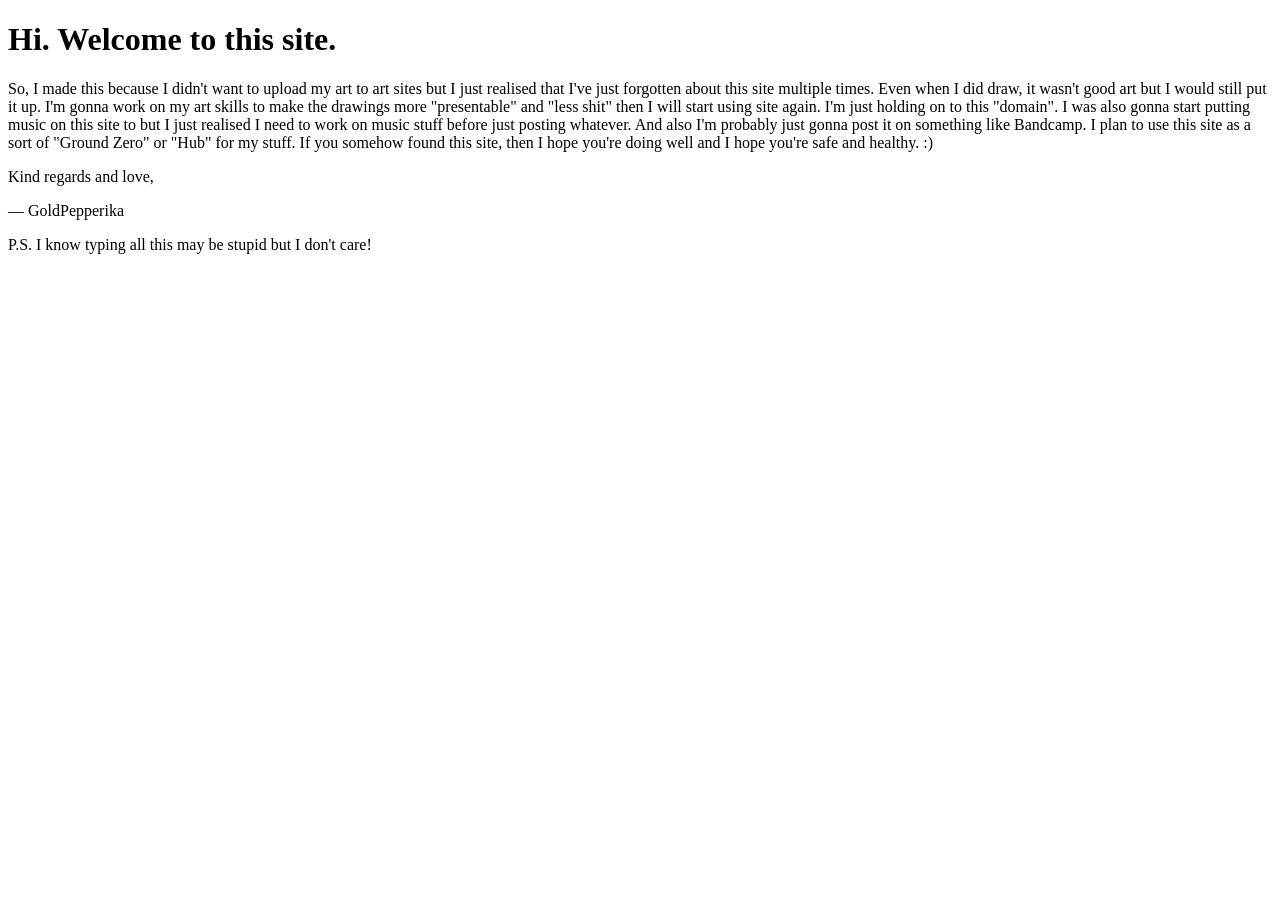
<file: index.html>
<!DOCTYPE html>
<html lang="en">
    <head>
        <meta charset="UTF-8">
        <meta name="viewport" content="width=device-width, initial-scale=1.0">
        <title>GoldPepperika's Website</title>
    </head>
    <body>
        <h1>Hi. Welcome to this site.</h1>
        <p>So, I made this because I didn't want to upload my art to art sites but I just realised that I've just forgotten about this site multiple times. 
            Even when I did draw, it wasn't good art but I would still put it up. I'm gonna work on my art skills to make the drawings more "presentable" 
            and "less shit" then I will start using site again. I'm just holding on to this "domain". I was also gonna start putting music on this site to 
            but I just realised I need to work on music stuff before just posting whatever. And also I'm probably just gonna post it on something like 
            Bandcamp. I plan to use this site as a sort of "Ground Zero" or "Hub" for my stuff. If you somehow found this site, then I hope you're doing 
            well and I hope you're safe and healthy. :)
        </p>
        <p>Kind regards and love,</p>
        <p>― GoldPepperika</p>
        <p>P.S. I know typing all this may be stupid but I don't care!</p>
    </body>
</html>
</file>
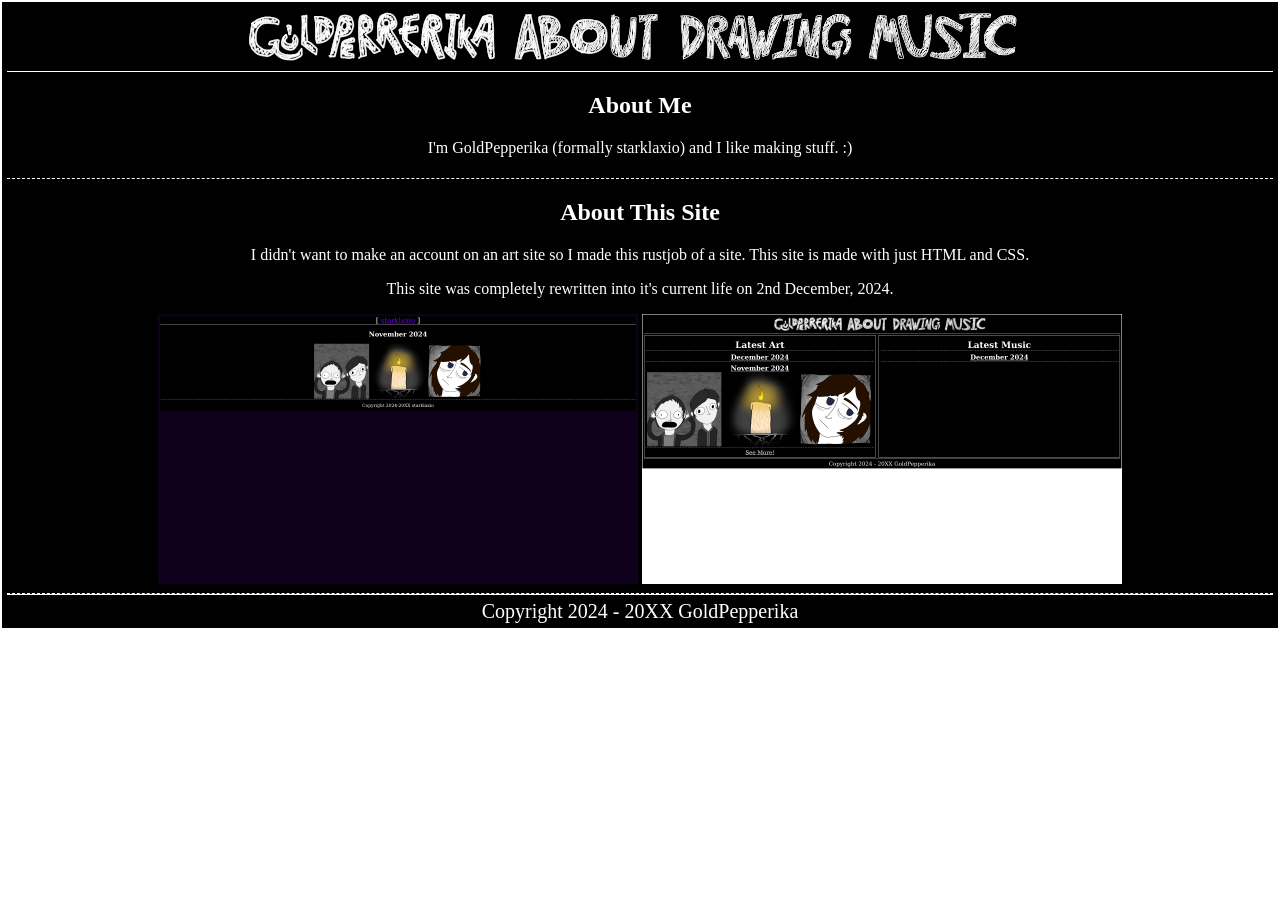
<file: about.html>
<!DOCTYPE html>
<html lang="en">
    <head>
        <meta charset="UTF-8">
        <meta name="viewport" content="width=device-width, initial-scale=1.0">
        <link rel="stylesheet" href="https://goldpepperika.github.io/style.css">
        <link rel="icon" href="https://goldpepperika.github.io/siteimages/Favicon.ico">
        <title>About | GoldPepperika's Website</title>
    </head>
    <body>
        <header>
            <ul>
                <li><a href="https://goldpepperika.github.io/index.html"><img src="siteimages/Index.png" title="GoldPepperika (Index/Home Page)" style="max-width: 100%;"></a></li>
                <li><a href="https://goldpepperika.github.io/about.html"><img src="siteimages/About.png" title="About me and this site"></a></li>
                <li><a href="https://goldpepperika.github.io/drawings.html"><img src="siteimages/Drawings.png" title="Drawings"></a></li>
                <li><a href="https://goldpepperika.github.io/music.html"><img src="siteimages/Music.png" title="Music"></a></li>
            </ul>
        </header>
        <main>
            <div class="fullpageclassthing">
                <section>
                    <h1>About Me</h1>
                    <p>I'm GoldPepperika (formally starklaxio) and I like making stuff. :)</p>
                </section>
                <section>
                    <h1>About This Site</h1>
                    <p>I didn't want to make an account on an art site so I made this rustjob of a site. This site is made with just HTML and CSS.</p>
                    <p>This site was completely rewritten into it's current life on 2nd December, 2024.</p>
                    <img src="siteimages/WebsiteV1.png" title="GoldPepperika's Website Version 1 (4th November, 2024 - 2nd December, 2024); Like I said I was formally starklaxio!">
                    <img src="siteimages/WebsiteV2.png" title="GoldPepperika's Website Version 2 (2nd December, 2024 - Present)">
                </section>
            </div>
        </main>
        <footer>
            <p>Copyright 2024 - 20XX GoldPepperika</p>
        </footer>
    </body>
</html>
</file>
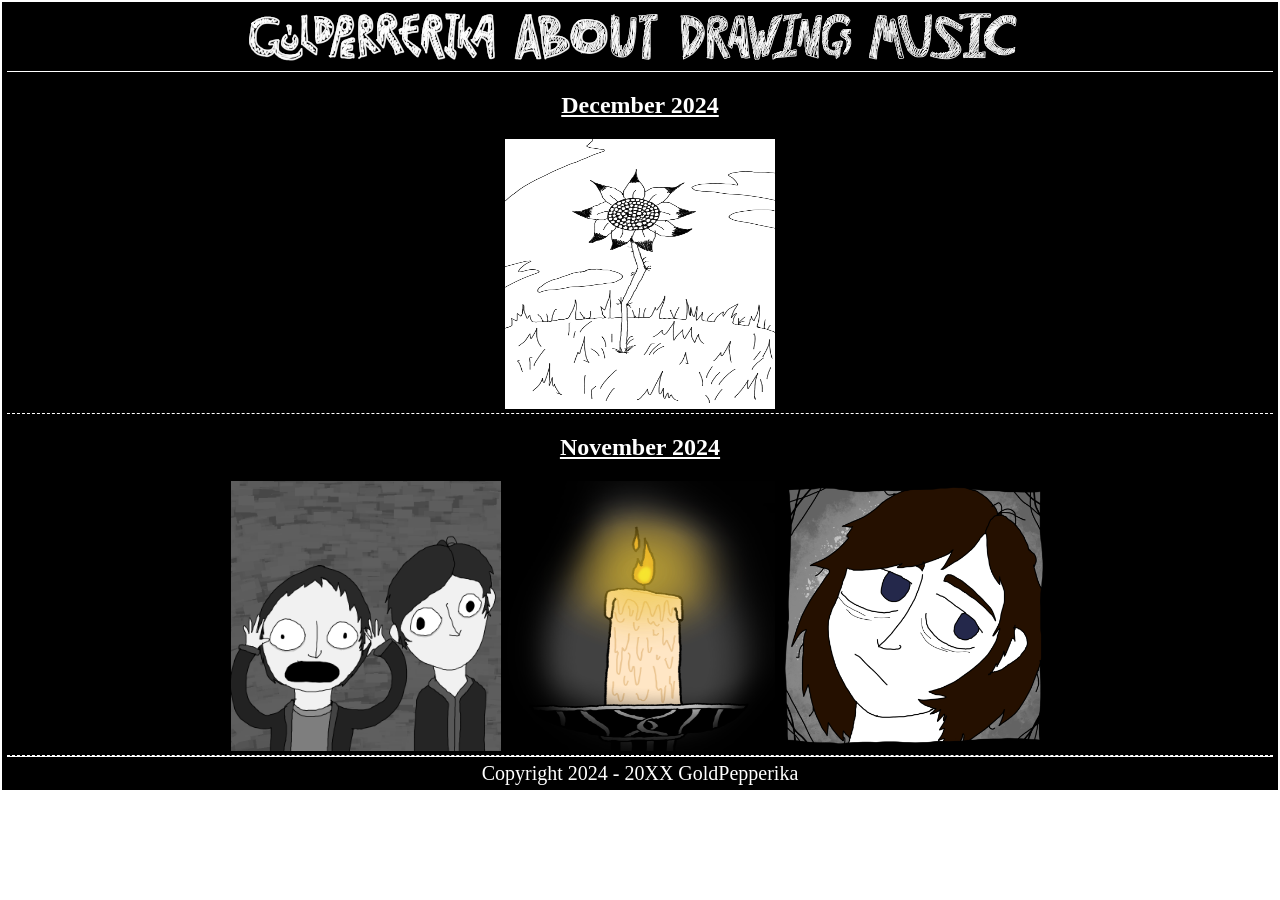
<file: drawings.html>
<!DOCTYPE html>
<html lang="en">
    <head>
        <meta charset="UTF-8">
        <meta name="viewport" content="width=device-width, initial-scale=1.0">
        <link rel="stylesheet" href="https://goldpepperika.github.io/style.css">
        <link rel="icon" href="https://goldpepperika.github.io/siteimages/Favicon.ico">
        <title>Drawings | GoldPepperika's Website</title>
    </head>
    <body>
        <header>
            <ul>
                <li><a href="https://goldpepperika.github.io/index.html"><img src="siteimages/Index.png" title="GoldPepperika (Index/Home Page)" style="max-width: 100%;"></a></li>
                <li><a href="https://goldpepperika.github.io/about.html"><img src="siteimages/About.png" title="About me and this site"></a></li>
                <li><a href="https://goldpepperika.github.io/drawings.html"><img src="siteimages/Drawings.png" title="Drawings"></a></li>
                <li><a href="https://goldpepperika.github.io/music.html"><img src="siteimages/Music.png" title="Music"></a></li>
            </ul>
        </header>
        <main>
            <div class="fullpageclassthinglite">
                <div class="thestuff">
                    <section>
                        <h1><a href="">December 2024</a></h1>
                        <a href="https://goldpepperika.github.io/drawings/lonelyflower.html"><img src="drawings/images/Lonely_Flower.png"></a>
                    </section>
                    <section>
                        <h1><a href="">November 2024</a></h1>
                        <a href="https://goldpepperika.github.io/drawings/people.html"><img src="drawings/images/People.png"></a>
                        <a href="https://goldpepperika.github.io/drawings/candlelight.html"><img src="drawings/images/Candlelight.png"></a>
                        <a href="https://goldpepperika.github.io/drawings/me.html"><img src="drawings/images/Me.png"></a>
                    </section>
                </div>
            </div>
        </main>
        <footer>
            <p>Copyright 2024 - 20XX GoldPepperika</p>
        </footer>
    </body>
</html>
</file>
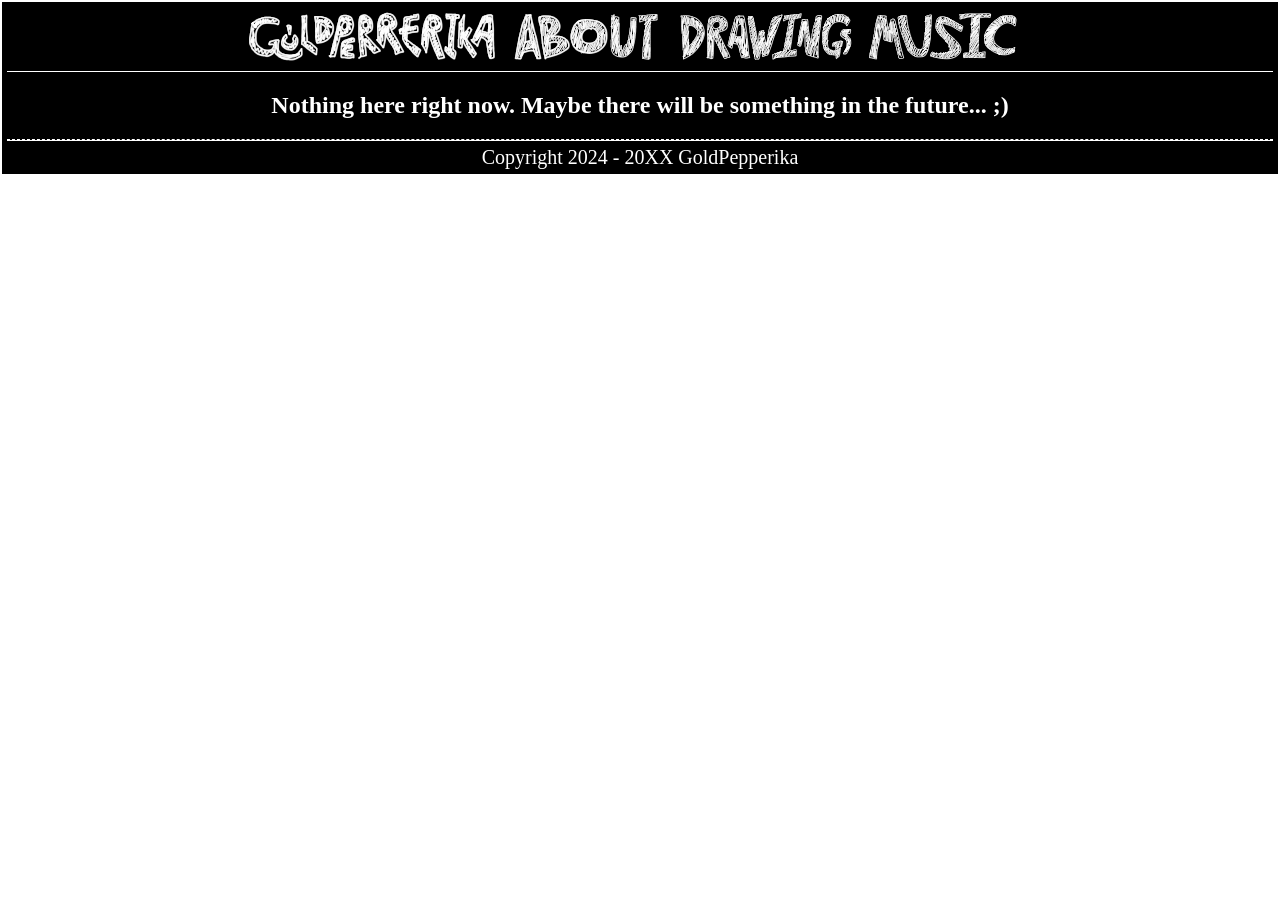
<file: music.html>
<!DOCTYPE html>
<html lang="en">
    <head>
        <meta charset="UTF-8">
        <meta name="viewport" content="width=device-width, initial-scale=1.0">
        <link rel="stylesheet" href="https://goldpepperika.github.io/style.css">
        <link rel="icon" href="https://goldpepperika.github.io/siteimages/Favicon.ico">
        <title>Music | GoldPepperika's Website</title>
    </head>
    <body>
        <header>
            <ul>
                <li><a href="https://goldpepperika.github.io/index.html"><img src="siteimages/Index.png" title="GoldPepperika (Index/Home Page)" style="max-width: 100%;"></a></li>
                <li><a href="https://goldpepperika.github.io/about.html"><img src="siteimages/About.png" title="About me and this site"></a></li>
                <li><a href="https://goldpepperika.github.io/drawings.html"><img src="siteimages/Drawings.png" title="Drawings"></a></li>
                <li><a href="https://goldpepperika.github.io/music.html"><img src="siteimages/Music.png" title="Music"></a></li>
            </ul>
        </header>
        <main>
            <div class="fullpageclassthinglite">
                <div class="thestuff">
                    <section>
                        <h1>Nothing here right now. Maybe there will be something in the future... ;)</h1>
                    </section>
                </div>
            </div>
        </main>
        <footer>
            <p>Copyright 2024 - 20XX GoldPepperika</p>
        </footer>
    </body>
</html>
</file>
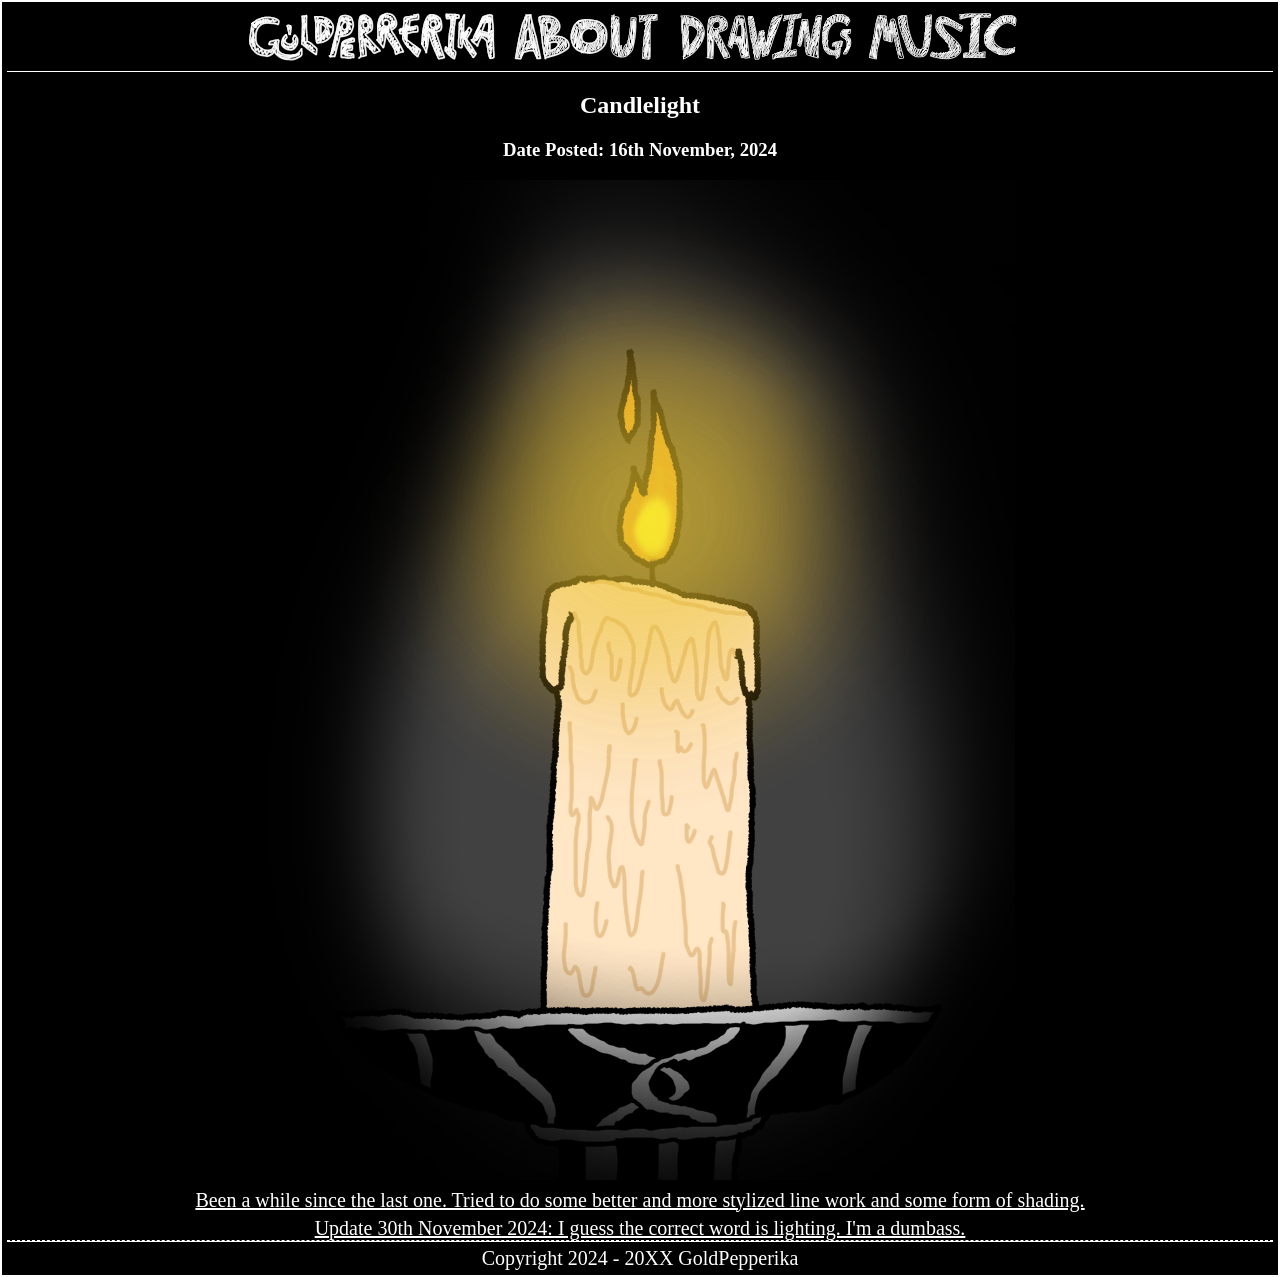
<file: drawings/candlelight.html>
<!DOCTYPE html>
<html lang="en">
    <head>
        <meta charset="UTF-8">
        <meta name="viewport" content="width=device-width, initial-scale=1.0">
        <link rel="stylesheet" href="https://goldpepperika.github.io/style.css">
        <link rel="icon" href="https://goldpepperika.github.io/siteimages/Favicon.ico">
        <title>Candlelight | GoldPepperika's Website</title>
    </head>
    <body>
        <header>
            <ul>
                <li><a href="https://goldpepperika.github.io/index.html"><img src="https://goldpepperika.github.io/siteimages/Index.png" title="GoldPepperika (Index/Home Page)" style="max-width: 100%;"></a></li>
                <li><a href="https://goldpepperika.github.io/about.html"><img src="https://goldpepperika.github.io/siteimages/About.png" title="About me and this site"></a></li>
                <li><a href="https://goldpepperika.github.io/drawings.html"><img src="https://goldpepperika.github.io/siteimages/Drawings.png" title="Drawings"></a></li>
                <li><a href="https://goldpepperika.github.io/music.html"><img src="https://goldpepperika.github.io/siteimages/Music.png" title="Music"></a></li>
            </ul>
        </header>
        <main>
            <div class="fullpageclassthinglite">
                <div class="thestuff">
                    <section>
                        <h1>Candlelight</h1>
                        <h3>Date Posted: 16th November, 2024</h3>
                        <img class="image" src="https://goldpepperika.github.io/drawings/images/Candlelight.png">
                        <p>Been a while since the last one. Tried to do some better and more stylized line work and some form of shading.</p>
                        <p>Update 30th November 2024: I guess the correct word is lighting. I'm a dumbass.</p>
                    </section>
                </div>
            </div>
        </main>
        <footer>
            <p>Copyright 2024 - 20XX GoldPepperika</p>
        </footer>
    </body>
</html>
</file>
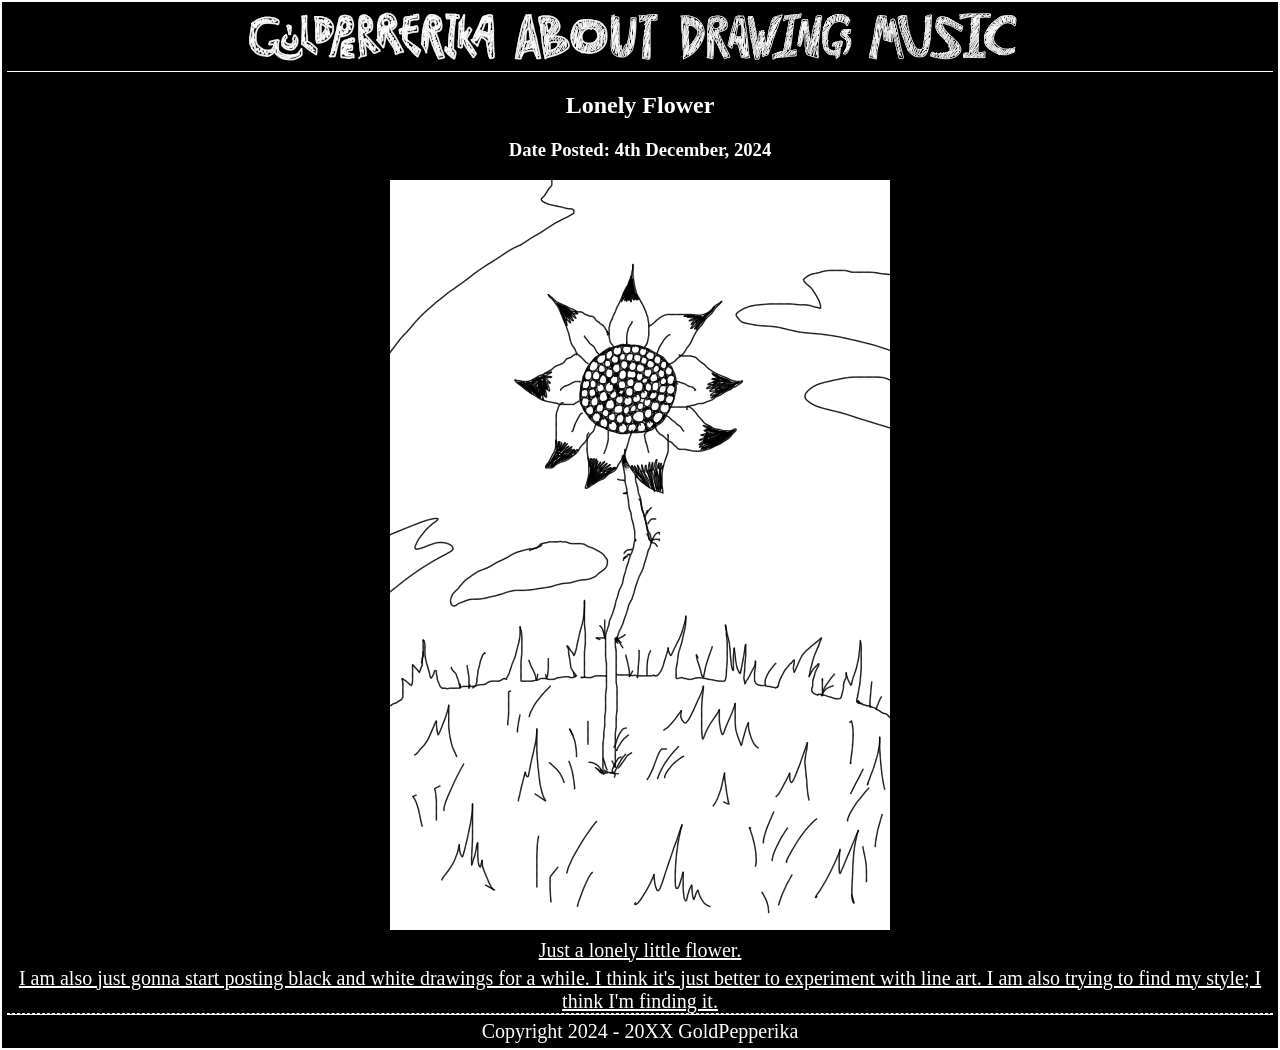
<file: drawings/lonelyflower.html>
<!DOCTYPE html>
<html lang="en">
    <head>
        <meta charset="UTF-8">
        <meta name="viewport" content="width=device-width, initial-scale=1.0">
        <link rel="stylesheet" href="https://goldpepperika.github.io/style.css">
        <link rel="icon" href="https://goldpepperika.github.io/siteimages/Favicon.ico">
        <title>Lonely Flower | GoldPepperika's Website</title>
    </head>
    <body>
        <header>
            <ul>
                <li><a href="https://goldpepperika.github.io/index.html"><img src="https://goldpepperika.github.io/siteimages/Index.png" title="GoldPepperika (Index/Home Page)" style="max-width: 100%;"></a></li>
                <li><a href="https://goldpepperika.github.io/about.html"><img src="https://goldpepperika.github.io/siteimages/About.png" title="About me and this site"></a></li>
                <li><a href="https://goldpepperika.github.io/drawings.html"><img src="https://goldpepperika.github.io/siteimages/Drawings.png" title="Drawings"></a></li>
                <li><a href="https://goldpepperika.github.io/music.html"><img src="https://goldpepperika.github.io/siteimages/Music.png" title="Music"></a></li>
            </ul>
        </header>
        <main>
            <div class="fullpageclassthinglite">
                <div class="thestuff">
                    <section>
                        <h1>Lonely Flower</h1>
                        <h3>Date Posted: 4th December, 2024</h3>
                        <img class="image" src="https://goldpepperika.github.io/drawings/images/Lonely_Flower.png">
                        <p>Just a lonely little flower.</p>
                        <p>I am also just gonna start posting black and white drawings for a while. I think it's just better to experiment with line 
                            art. I am also trying to find my style; I think I'm finding it.
                        </p>
                    </section>
                </div>
            </div>
        </main>
        <footer>
            <p>Copyright 2024 - 20XX GoldPepperika</p>
        </footer>
    </body>
</html>
</file>
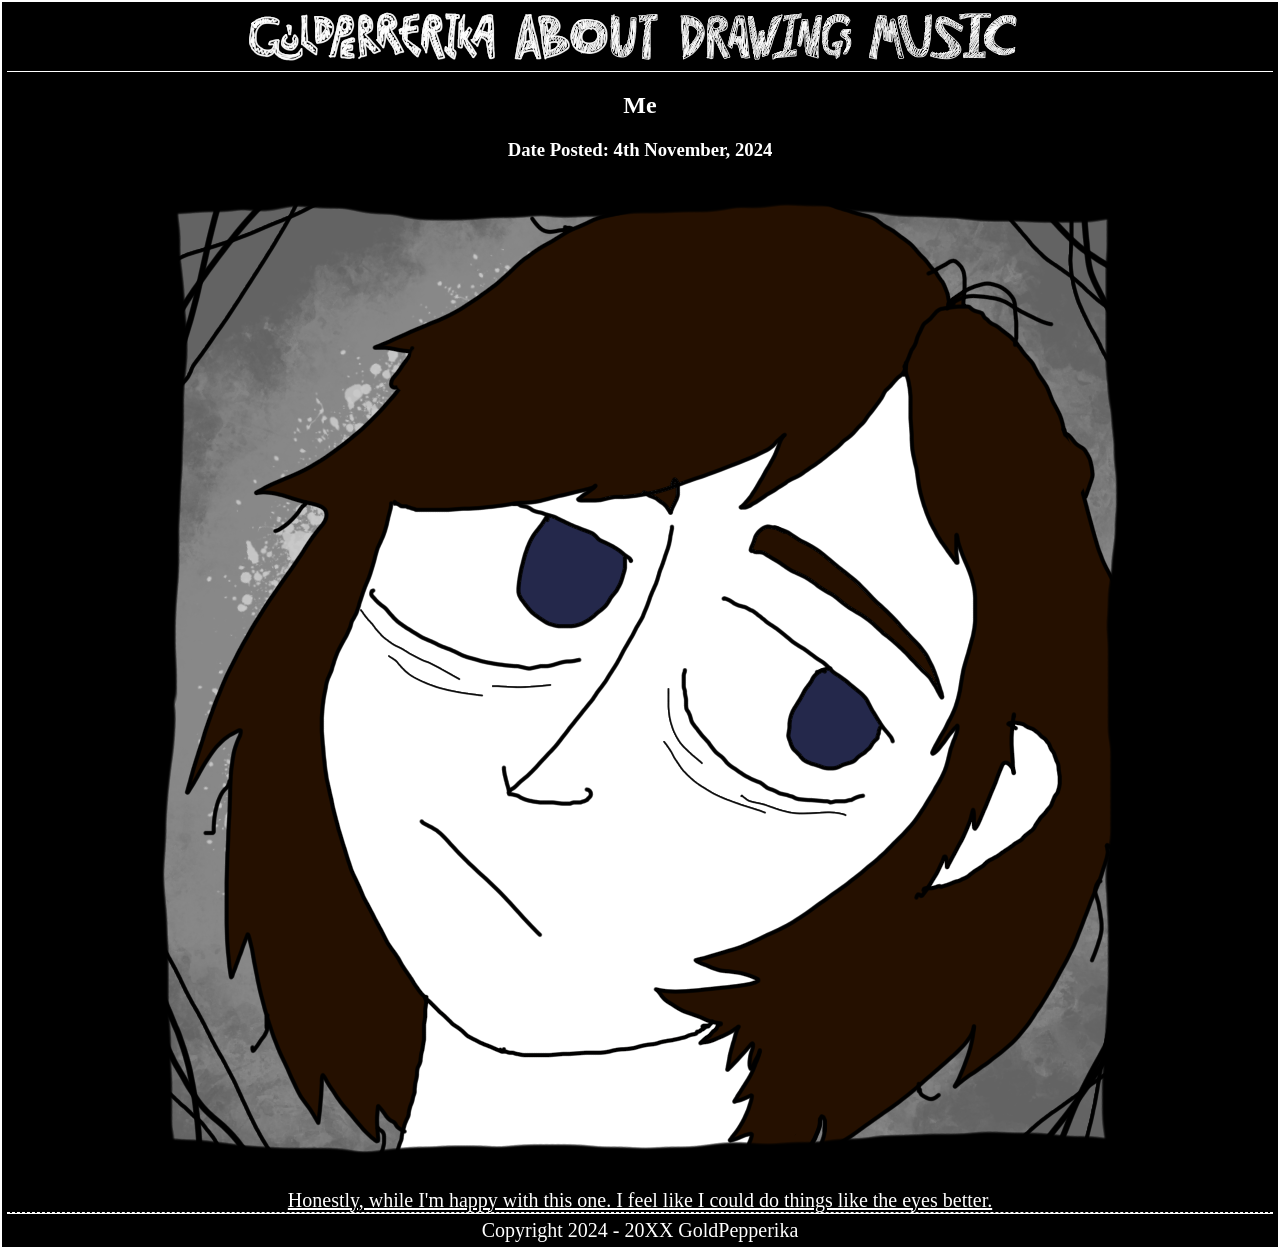
<file: drawings/me.html>
<!DOCTYPE html>
<html lang="en">
    <head>
        <meta charset="UTF-8">
        <meta name="viewport" content="width=device-width, initial-scale=1.0">
        <link rel="stylesheet" href="https://goldpepperika.github.io/style.css">
        <link rel="icon" href="https://goldpepperika.github.io/siteimages/Favicon.ico">
        <title>Me | GoldPepperika's Website</title>
    </head>
    <body>
        <header>
            <ul>
                <li><a href="https://goldpepperika.github.io/index.html"><img src="https://goldpepperika.github.io/siteimages/Index.png" title="GoldPepperika (Index/Home Page)" style="max-width: 100%;"></a></li>
                <li><a href="https://goldpepperika.github.io/about.html"><img src="https://goldpepperika.github.io/siteimages/About.png" title="About me and this site"></a></li>
                <li><a href="https://goldpepperika.github.io/drawings.html"><img src="https://goldpepperika.github.io/siteimages/Drawings.png" title="Drawings"></a></li>
                <li><a href="https://goldpepperika.github.io/music.html"><img src="https://goldpepperika.github.io/siteimages/Music.png" title="Music"></a></li>
            </ul>
        </header>
        <main>
            <div class="fullpageclassthinglite">
                <div class="thestuff">
                    <section>
                        <h1>Me</h1>
                        <h3>Date Posted: 4th November, 2024</h3>
                        <img class="image" src="https://goldpepperika.github.io/drawings/images/Me.png">
                        <p>Honestly, while I'm happy with this one. I feel like I could do things like the eyes better.</p>
                    </section>
                </div>
            </div>
        </main>
        <footer>
            <p>Copyright 2024 - 20XX GoldPepperika</p>
        </footer>
    </body>
</html>
</file>
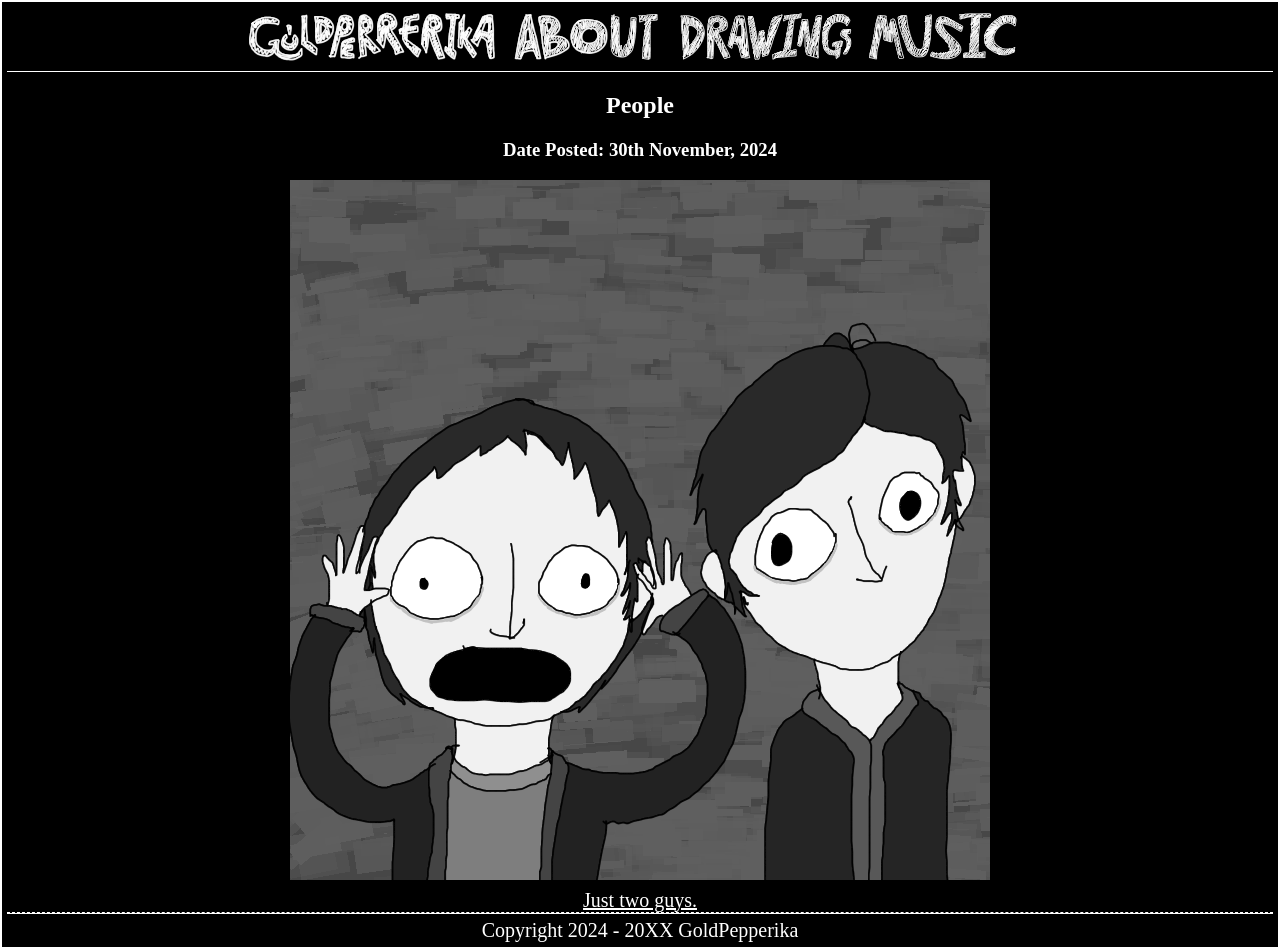
<file: drawings/people.html>
<!DOCTYPE html>
<html lang="en">
    <head>
        <meta charset="UTF-8">
        <meta name="viewport" content="width=device-width, initial-scale=1.0">
        <link rel="stylesheet" href="https://goldpepperika.github.io/style.css">
        <link rel="icon" href="https://goldpepperika.github.io/siteimages/Favicon.ico">
        <title>People | GoldPepperika's Website</title>
    </head>
    <body>
        <header>
            <ul>
                <li><a href="https://goldpepperika.github.io/index.html"><img src="https://goldpepperika.github.io/siteimages/Index.png" title="GoldPepperika (Index/Home Page)" style="max-width: 100%;"></a></li>
                <li><a href="https://goldpepperika.github.io/about.html"><img src="https://goldpepperika.github.io/siteimages/About.png" title="About me and this site"></a></li>
                <li><a href="https://goldpepperika.github.io/drawings.html"><img src="https://goldpepperika.github.io/siteimages/Drawings.png" title="Drawings"></a></li>
                <li><a href="https://goldpepperika.github.io/music.html"><img src="https://goldpepperika.github.io/siteimages/Music.png" title="Music"></a></li>
            </ul>
        </header>
        <main>
            <div class="fullpageclassthinglite">
                <div class="thestuff">
                    <section>
                        <h1>People</h1>
                        <h3>Date Posted: 30th November, 2024</h3>
                        <img class="image" src="https://goldpepperika.github.io/drawings/images/People.png">
                        <p>Just two guys.</p>
                    </section>
                </div>
            </div>
        </main>
        <footer>
            <p>Copyright 2024 - 20XX GoldPepperika</p>
        </footer>
    </body>
</html>
</file>
